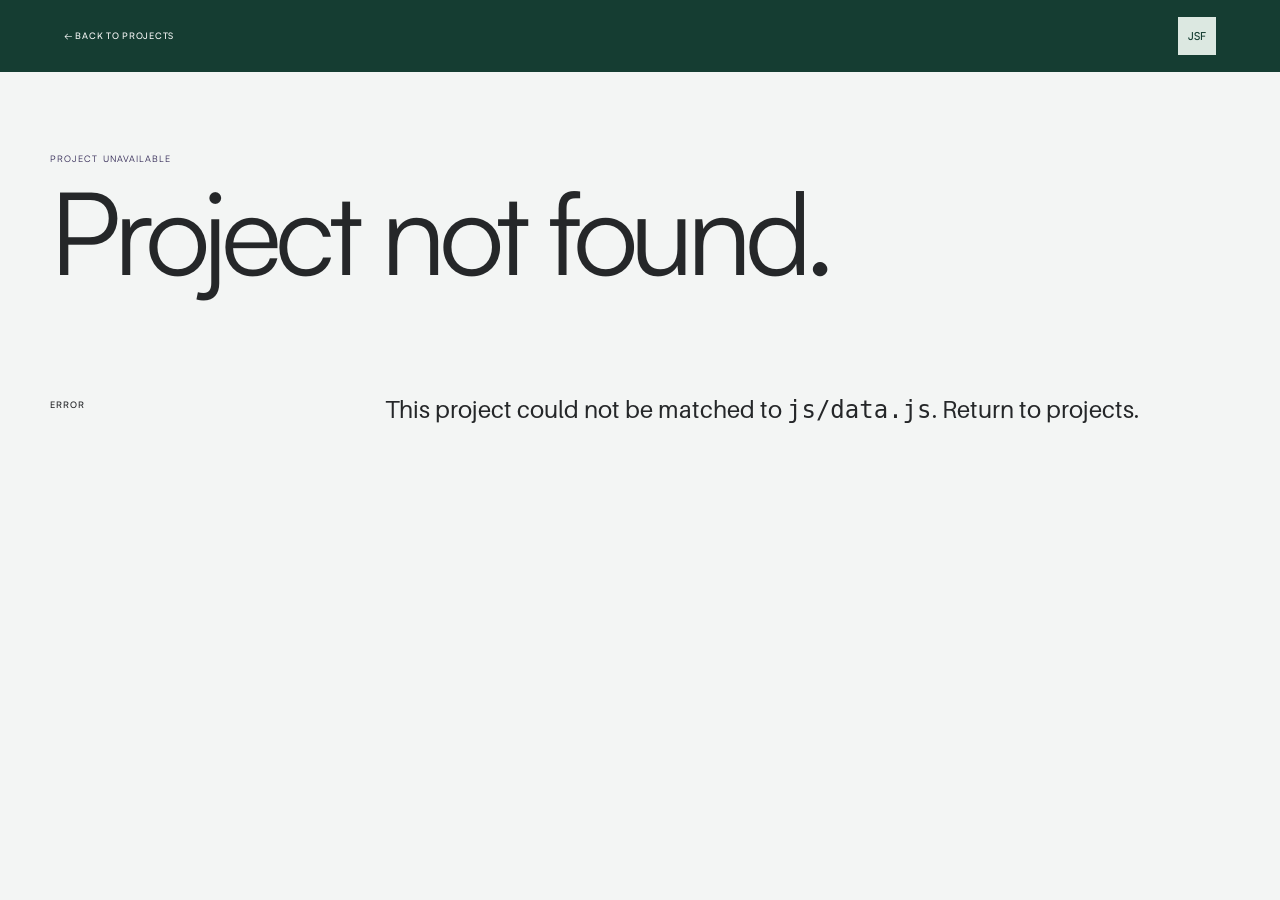
<file: projects/computing-tool/index.html>
<!doctype html><html lang="en"><head><meta charset="utf-8"><meta name="viewport" content="width=device-width,initial-scale=1"><meta name="theme-color" content="#F3F5F4"><title>Computing Tool - Joshua Ferreira</title><link rel="stylesheet" href="../../style.css"><script src="../../js/data.js" defer></script><script src="../../js/project.js" defer></script></head><body><main class="project-page"><header class="project-top"><a class="project-back" href="../../index.html#projects">← Back to projects</a><a class="project-mark" href="../../index.html" aria-label="Back to portfolio">JSF</a></header><article class="project-article" id="project-article" aria-live="polite"><p>Loading project...</p></article></main></body></html>
</file>
<file: style.css>
@font-face {
  font-family:"Aileron";
  src:url("assets/fonts/extracted/aileron_0102/Aileron-Thin.otf") format("opentype");
  font-style:normal;
  font-weight:100;
  font-display:swap;
}
@font-face {
  font-family:"Aileron";
  src:url("assets/fonts/extracted/aileron_0102/Aileron-UltraLight.otf") format("opentype");
  font-style:normal;
  font-weight:200;
  font-display:swap;
}
@font-face {
  font-family:"Aileron";
  src:url("assets/fonts/extracted/aileron_0102/Aileron-Light.otf") format("opentype");
  font-style:normal;
  font-weight:300;
  font-display:swap;
}
@font-face {
  font-family:"Aileron";
  src:url("assets/fonts/extracted/aileron_0102/Aileron-Regular.otf") format("opentype");
  font-style:normal;
  font-weight:400;
  font-display:swap;
}
@font-face {
  font-family:"Aileron";
  src:url("assets/fonts/extracted/aileron_0102/Aileron-SemiBold.otf") format("opentype");
  font-style:normal;
  font-weight:600;
  font-display:swap;
}
@font-face {
  font-family:"Aileron";
  src:url("assets/fonts/extracted/aileron_0102/Aileron-Bold.otf") format("opentype");
  font-style:normal;
  font-weight:700;
  font-display:swap;
}
@font-face {
  font-family:"Aileron";
  src:url("assets/fonts/extracted/aileron_0102/Aileron-Heavy.otf") format("opentype");
  font-style:normal;
  font-weight:800;
  font-display:swap;
}
@font-face {
  font-family:"Aileron";
  src:url("assets/fonts/extracted/aileron_0102/Aileron-Black.otf") format("opentype");
  font-style:normal;
  font-weight:900;
  font-display:swap;
}
@font-face {
  font-family:"Aileron";
  src:url("assets/fonts/extracted/aileron_0102/Aileron-LightItalic.otf") format("opentype");
  font-style:italic;
  font-weight:300;
  font-display:swap;
}
@font-face {
  font-family:"Aileron";
  src:url("assets/fonts/extracted/aileron_0102/Aileron-Italic.otf") format("opentype");
  font-style:italic;
  font-weight:400;
  font-display:swap;
}
@font-face {
  font-family:"Aileron";
  src:url("assets/fonts/extracted/aileron_0102/Aileron-SemiBoldItalic.otf") format("opentype");
  font-style:italic;
  font-weight:600;
  font-display:swap;
}
@font-face {
  font-family:"Aileron";
  src:url("assets/fonts/extracted/aileron_0102/Aileron-BoldItalic.otf") format("opentype");
  font-style:italic;
  font-weight:700;
  font-display:swap;
}
@font-face {
  font-family:"Aileron";
  src:url("assets/fonts/extracted/aileron_0102/Aileron-HeavyItalic.otf") format("opentype");
  font-style:italic;
  font-weight:800;
  font-display:swap;
}
@font-face {
  font-family:"Aileron";
  src:url("assets/fonts/extracted/aileron_0102/Aileron-BlackItalic.otf") format("opentype");
  font-style:italic;
  font-weight:900;
  font-display:swap;
}
@font-face {
  font-family:"Aileron";
  src:url("assets/fonts/extracted/aileron_0102/Aileron-ThinItalic.otf") format("opentype");
  font-style:italic;
  font-weight:100;
  font-display:swap;
}
@font-face {
  font-family:"Aileron";
  src:url("assets/fonts/extracted/aileron_0102/Aileron-UltraLightItalic.otf") format("opentype");
  font-style:italic;
  font-weight:200;
  font-display:swap;
}
@font-face {
  font-family:"Satoshi";
  src:url("assets/fonts/extracted/Satoshi/Fonts/WEB/fonts/Satoshi-Light.woff2") format("woff2");
  font-style:normal;
  font-weight:300;
  font-display:swap;
}
@font-face {
  font-family:"Satoshi";
  src:url("assets/fonts/extracted/Satoshi/Fonts/WEB/fonts/Satoshi-Regular.woff2") format("woff2");
  font-style:normal;
  font-weight:400;
  font-display:swap;
}
@font-face {
  font-family:"Satoshi";
  src:url("assets/fonts/extracted/Satoshi/Fonts/WEB/fonts/Satoshi-Medium.woff2") format("woff2");
  font-style:normal;
  font-weight:500;
  font-display:swap;
}
@font-face {
  font-family:"Satoshi";
  src:url("assets/fonts/extracted/Satoshi/Fonts/WEB/fonts/Satoshi-Bold.woff2") format("woff2");
  font-style:normal;
  font-weight:700;
  font-display:swap;
}
@font-face {
  font-family:"Satoshi";
  src:url("assets/fonts/extracted/Satoshi/Fonts/WEB/fonts/Satoshi-Black.woff2") format("woff2");
  font-style:normal;
  font-weight:900;
  font-display:swap;
}
@font-face {
  font-family:"Satoshi";
  src:url("assets/fonts/extracted/Satoshi/Fonts/WEB/fonts/Satoshi-LightItalic.woff2") format("woff2");
  font-style:italic;
  font-weight:300;
  font-display:swap;
}
@font-face {
  font-family:"Satoshi";
  src:url("assets/fonts/extracted/Satoshi/Fonts/WEB/fonts/Satoshi-Italic.woff2") format("woff2");
  font-style:italic;
  font-weight:400;
  font-display:swap;
}
@font-face {
  font-family:"Satoshi";
  src:url("assets/fonts/extracted/Satoshi/Fonts/WEB/fonts/Satoshi-MediumItalic.woff2") format("woff2");
  font-style:italic;
  font-weight:500;
  font-display:swap;
}
@font-face {
  font-family:"Satoshi";
  src:url("assets/fonts/extracted/Satoshi/Fonts/WEB/fonts/Satoshi-BoldItalic.woff2") format("woff2");
  font-style:italic;
  font-weight:700;
  font-display:swap;
}
@font-face {
  font-family:"Satoshi";
  src:url("assets/fonts/extracted/Satoshi/Fonts/WEB/fonts/Satoshi-BlackItalic.woff2") format("woff2");
  font-style:italic;
  font-weight:900;
  font-display:swap;
}
:root {
  --forest:#153D32;
  --violet:#302653;
  --light-grey:#F3F5F4;
  --white:var(--light-grey);
  --charcoal:#252729;
  --pale-green:#DCE8E1;
  --paper:var(--white);
  --ink:var(--charcoal);
  --muted:var(--charcoal);
  --rust:var(--violet);
  --sage:var(--forest);
  --blue:var(--violet);
  --rail:108px;
  --section-icon-main-size:96px;
  --section-icon-menu-size:44px;
  --section-icon-rail-size:60px;
  --body:"Aileron","Helvetica Neue",Arial,sans-serif;
  --display:"Satoshi","Aileron","Helvetica Neue",Arial,sans-serif;
  --ui:"Satoshi","Aileron","Helvetica Neue",Arial,sans-serif;
  --serif:var(--display);
  --sans:var(--body);
  --mono:var(--ui);
}
* {box-sizing:border-box}
html {font-synthesis:none;overflow-x:clip}
html {scroll-behavior:smooth}
body {margin:0; background:var(--paper); color:var(--ink); font-family:var(--sans); overflow-x:hidden}
body.menu-open {overflow:hidden}
a {color:inherit; text-decoration:none}
img {display:block; max-width:100%}
button {font:inherit}
.project-card__arrow {background:var(--pale-green)}
.project-links a:focus-visible,
.rail__link:focus-visible,
.mobile-menu a:focus-visible,
.menu-button:focus-visible,
a:focus-visible,
button:focus-visible {outline:2px solid currentColor;outline-offset:4px}
.skip-link {position:fixed; z-index:1000; left:12px; top:-60px; background:var(--forest); color:var(--white); padding:12px 16px}
.skip-link:focus {top:12px}
.rail {position:fixed; z-index:50; right:0; top:0; bottom:0; width:var(--rail); background:var(--violet); display:flex; flex-direction:column; align-items:center}
.rail__mark {width:46px;height:46px;margin-top:20px;background:var(--forest);display:grid;place-items:center;color:var(--white);font:500 11px var(--mono);transition:.25s}
.rail__mark:hover {background:var(--pale-green);color:var(--charcoal)}
.rail__nav {flex:1;width:100%;display:flex;flex-direction:column;justify-content:center}
.rail__link {height:12.5%;min-height:56px;display:flex;align-items:center;justify-content:center;position:relative;transition:.25s}
.rail__link b {position:absolute;right:calc(var(--rail) - 6px);opacity:0;transform:translateX(8px);font:500 10px var(--mono);text-transform:uppercase;letter-spacing:.08em;background:var(--ink);color:var(--white);padding:7px 9px;transition:.25s;pointer-events:none}
.rail__link:hover b,.rail__link:focus-visible b {opacity:1;transform:none}
.rail__link:hover,.rail__link:focus-visible,.rail__link.is-active {background:var(--forest)}
.section-icon {display:inline-flex;align-items:center;justify-content:center;flex:none;width:var(--section-icon-main-size);height:var(--section-icon-main-size);--section-icon-primary:var(--forest);--section-icon-secondary:var(--violet);transition:transform .25s ease}
.section-icon__art {display:block;width:100%;height:100%;overflow:visible}
.rail__link .section-icon {width:var(--section-icon-rail-size);height:var(--section-icon-rail-size)}
.mobile-menu .section-icon {width:var(--section-icon-menu-size);height:var(--section-icon-menu-size)}
.rail__link .section-icon {--section-icon-primary:var(--white);--section-icon-secondary:var(--pale-green)}
.rail__link:hover .section-icon,.rail__link:focus-visible .section-icon {--section-icon-primary:var(--pale-green);--section-icon-secondary:var(--white);transform:scale(1.08)}
.rail__link.is-active .section-icon {transform:scale(1.05)}
.menu-button,.mobile-menu {display:none}
main {margin-right:var(--rail)}
.section {position:relative;padding-left:clamp(24px,7vw,112px);padding-right:clamp(24px,7vw,112px)}
.hero {height:min(100vh,900px);min-height:640px;max-height:900px;padding-top:24px;overflow:visible;background-color:var(--pale-green);background-image:url("assets/backgrounds_and_textures/pale-green-brushed-aluminium.webp");background-repeat:no-repeat;background-position:center;background-size:cover}
.hero__composition {position:relative;height:100%}
.hero__title {position:absolute;z-index:2;top:24%;left:-.02em;margin:0;padding-left:clamp(48px,.6em,108px);font:500 clamp(100px,13vw,210px)/.72 var(--serif);letter-spacing:-.075em}
.title-line {display:block}
.hero__title .section-icon {position:absolute;left:0;top:calc(.28em - 40px);margin:0}
.hero__title:hover .section-icon {transform:scale(1.05)}
.hero__title > .title-line:not(.title-line--indented) {position:relative;top:-.08em}
.title-line--indented {margin-left:0;font-weight:400}
.hero__side {position:absolute;left:3%;bottom:19%;width:270px;display:flex;gap:18px}
.hero__side p {margin:0;font:400 13px/1.7 var(--sans);color:var(--charcoal)}
.hero__sawblade {position:absolute;z-index:1;width:min(90vw,800px);aspect-ratio:1;right:max(-400px,-45vw);top:-35px;display:grid;place-items:center;pointer-events:none;will-change:transform}
.hero__sawblade .section-icon {width:100%;height:100%;--section-icon-primary:var(--violet);--section-icon-secondary:var(--forest)}
.scroll-cue {position:absolute;bottom:24px;left:clamp(24px,7vw,112px);font:500 10px var(--mono);text-transform:uppercase;letter-spacing:.12em}
.section-heading {margin-bottom:52px}
.section-heading h2 {display:flex;align-items:center;gap:.22em;font:400 clamp(58px,7vw,100px)/.88 var(--serif);letter-spacing:-.055em;margin:0}
.section-heading:hover h2 .section-icon {transform:scale(1.04)}
.section-heading--row {display:flex;align-items:flex-end;justify-content:space-between}
.section-heading__aside {width:260px;margin:0 0 8px;font:400 12px/1.8 var(--sans);color:var(--muted)}
.about {padding-top:120px;padding-bottom:112px;background:var(--white)}
.about__grid {display:grid;grid-template-columns:minmax(0,.9fr) minmax(0,1.1fr);gap:clamp(48px,8vw,128px);align-items:start}
.about__lede {max-width:16ch;font:400 clamp(30px,3.2vw,48px)/1.15 var(--serif);letter-spacing:-.025em;margin:0}
.about__lede .text-emphasis {color:var(--forest);font-weight:400}
.about__details {display:grid}
.about__details>div {display:grid;grid-template-columns:150px 1fr;gap:20px;padding:18px 0;border-top:1px solid var(--light-grey)}
.about__details>div:last-child {border-bottom:1px solid var(--light-grey)}
.about__details h3 {margin:0;font:500 9px var(--mono);text-transform:uppercase;letter-spacing:.08em}
.about__details p {margin:0;color:var(--muted);font-size:13px;line-height:1.75}
.interests {
  padding-top:116px;
  padding-bottom:124px;
  background-color:var(--forest);
  background-image:url("assets/backgrounds_and_textures/forest-green-brushed-aluminium.webp");
  background-repeat:no-repeat;
  background-position:center;
  background-size:cover;
  color:var(--white);
}
.interests .section-icon {--section-icon-primary:var(--white);--section-icon-secondary:var(--pale-green)}
.interests .section-heading__aside {color:var(--pale-green)}
.interest-list {display:grid;gap:12px;padding-top:24px}
.interest {min-height:96px;display:grid;grid-template-columns:70px minmax(220px,1fr) 1fr 0;align-items:center;padding:8px 0;cursor:default;transition:background .65s ease,padding-left .65s cubic-bezier(.2,.7,.2,1);overflow:hidden;position:relative}
.interest__number {font:400 9px var(--mono);color:var(--pale-green)}
.interest h3 {margin:0;font:400 clamp(28px,3vw,44px) var(--serif);letter-spacing:-.03em}
.interest>p {font-size:12px;color:var(--pale-green);transition:opacity .65s ease}
.interest__detail {position:absolute;right:0;width:32%;font-size:12px;line-height:1.6;color:var(--white);opacity:0;transform:translateX(20px);transition:opacity .65s ease,transform .65s cubic-bezier(.2,.7,.2,1)}
.interest:hover,.interest:focus-visible {background:var(--violet);padding-left:18px}
.interest:hover>p,.interest:focus-visible>p {opacity:0}
.interest:hover .interest__detail,.interest:focus-visible .interest__detail {opacity:1;transform:none}
.projects {padding-top:120px;padding-bottom:128px;background:var(--violet);color:var(--white)}
.projects .section-icon {--section-icon-primary:var(--white);--section-icon-secondary:var(--pale-green)}
.projects .section-heading__aside {color:var(--pale-green)}
.project-grid {display:grid;grid-template-columns:repeat(12,1fr);gap:48px 24px}
.project-card {grid-column:span 5}
.project-card:nth-child(3n+2) {grid-column:6/span 7;margin-top:80px}
.project-card:nth-child(3n+3) {grid-column:2/span 6}
.project-card--wide {grid-column:span 7}
.project-card__image {overflow:hidden;position:relative;aspect-ratio:3/2;background:var(--light-grey)}
.project-card--wide .project-card__image {aspect-ratio:16/10}
.project-card:nth-child(3n+2) .project-card__image {background:var(--pale-green)}
.project-card:nth-child(3n+3) .project-card__image {background:var(--violet)}
.project-card__placeholder {position:absolute;z-index:0;inset:0;display:flex;align-items:flex-end;justify-content:space-between;padding:18px;font:500 9px var(--mono);text-transform:uppercase;letter-spacing:.12em;color:var(--charcoal);background:var(--pale-green)}
.project-card:nth-child(3n+3) .project-card__placeholder {color:var(--white);background:var(--forest)}
.project-card__placeholder b {font-size:38px;line-height:1;font-weight:400;letter-spacing:-.04em}
.project-card__image img {position:absolute;z-index:1;inset:0;width:100%;height:100%;object-fit:cover;transition:transform .7s cubic-bezier(.2,.7,.2,1)}
.project-card__arrow {position:absolute;right:16px;top:16px;width:42px;height:42px;background:var(--paper);display:grid;place-items:center;transform:scale(.7);opacity:0;transition:.35s}
.project-card a:hover .project-card__image img {transform:scale(1.025)}
.project-card a:hover .project-card__arrow {transform:scale(1);opacity:1}
.project-card__meta {display:flex;justify-content:space-between;padding:12px 0 8px;font:400 8px var(--mono);text-transform:uppercase;color:var(--pale-green)}
.project-card h3 {font:400 34px var(--serif);letter-spacing:-.03em;margin:12px 0 6px;color:var(--white)}
.project-card p {max-width:420px;margin:0;color:var(--pale-green);font-size:12px;line-height:1.65}
.project-status {grid-column:1/-1;color:var(--pale-green)}
.experience {padding-top:112px;padding-bottom:108px;background-color:var(--light-grey);background-image:url("assets/backgrounds_and_textures/cool-light-grey-brushed-aluminium.webp");background-repeat:no-repeat;background-position:center;background-size:cover}
.timeline {display:grid;gap:20px}
.timeline__item {display:grid;grid-template-columns:120px 1fr;min-height:148px;padding:22px 0}
.timeline__item time {font:400 11px var(--mono);color:var(--violet)}
.timeline__item>div {max-width:700px}
.timeline__type {font:400 8px var(--mono)!important;text-transform:uppercase;letter-spacing:.12em;color:var(--muted)!important;margin:0 0 10px!important}
.timeline__item h3 {font:400 30px var(--serif);margin:0 0 6px}
.timeline__item p {font-size:13px;line-height:1.7;color:var(--muted);margin:0}
.certifications {padding-top:96px;padding-bottom:104px;background:var(--pale-green)}
.credential-list {display:grid;gap:18px}
.credential {display:grid;grid-template-columns:2fr 1fr 100px 50px;align-items:center;min-height:88px}
.credential span {font:400 8px var(--mono);text-transform:uppercase;color:var(--muted)}
.credential h3 {font:400 24px var(--serif);margin:8px 0 0}
.credential p,.credential time,.credential a {font-size:11px}
.credential time {font-family:var(--mono)}
.credential a {font:400 9px var(--mono);text-align:right}
.contact {
  min-height:600px;
  height:min(72vh,760px);
  padding-top:96px;
  display:flex;
  flex-direction:column;
  justify-content:space-between;
  background-color:var(--charcoal);
  background-image:url("assets/backgrounds_and_textures/charcoal-concrete.webp");
  background-repeat:no-repeat;
  background-position:center;
  background-size:cover;
  color:var(--white);
}
.contact__inner h2 {display:flex;align-items:center;gap:.2em;font:400 clamp(70px,10vw,140px)/.82 var(--serif);letter-spacing:-.06em;margin:0 0 48px}
.contact__inner h2 .section-icon {--section-icon-primary:var(--white);--section-icon-secondary:var(--pale-green)}
.contact__inner h2:hover .section-icon {transform:scale(1.04)}
.contact__inner h2 .text-emphasis {color:var(--pale-green);font-weight:400}
.contact__bottom {display:flex;justify-content:space-between;align-items:flex-end}
.contact__bottom>p {max-width:380px;color:var(--light-grey);font-size:12px;line-height:1.7}
.contact__links {display:flex;gap:30px}
.contact__links a {font:400 10px var(--mono);padding-bottom:6px;transition:color .25s}
.contact__links a:hover,.contact__links a:focus-visible {color:var(--pale-green)}
.contact footer {height:72px;display:flex;justify-content:space-between;align-items:center;font:400 9px var(--mono);text-transform:uppercase;color:var(--light-grey)}
.noscript {position:fixed;z-index:1000;bottom:0;left:0;right:0;background:var(--violet);color:var(--white);text-align:center;padding:12px;margin:0}
.project-page {min-height:100vh;padding:0 0 56px;margin-right:0;background:var(--light-grey)}
.project-top {height:72px;display:flex;align-items:center;justify-content:space-between;padding:0 clamp(20px,5vw,72px);background:var(--forest);color:var(--white)}
.project-back {font:500 9px var(--mono);text-transform:uppercase;letter-spacing:.08em}
.project-mark {width:38px;height:38px;display:grid;place-items:center;background:var(--pale-green);color:var(--forest);font:500 11px var(--mono)}
.project-article {width:min(1180px,calc(100% - 40px));margin:0 auto}
.project-hero {padding:72px 0 40px}
.project-kicker {font:400 9px var(--mono);text-transform:uppercase;letter-spacing:.12em;color:var(--violet)}
.project-hero h1 {font:400 clamp(64px,9vw,130px)/.85 var(--serif);letter-spacing:-.06em;margin:18px 0 26px;max-width:900px}
.project-hero-meta {display:flex;gap:48px;padding-top:10px;font:400 9px var(--mono);text-transform:uppercase;color:var(--violet)}
.project-cover {margin:0 0 72px}
.project-cover img {width:100%;max-height:680px;object-fit:cover}
.project-cover figcaption {display:flex;justify-content:space-between;margin-top:10px;font:400 8px var(--mono);text-transform:uppercase;color:var(--muted)}
.article-section {display:grid;grid-template-columns:minmax(150px,25%) 1fr;gap:40px;padding:44px 0 56px}
.article-section + .article-section {margin-top:12px}
.article-section h2 {font:500 9px var(--mono);text-transform:uppercase;letter-spacing:.1em;margin:8px 0}
.article-section p,.article-section li {font:400 clamp(17px,2vw,24px)/1.55 var(--sans);max-width:760px;margin:0 0 18px}
.article-section ul {display:grid;gap:12px;list-style:none;margin:0;padding:0}
.article-section li {padding:8px 0}
.project-links {display:flex;gap:12px;margin-top:20px}
.project-links a {font:400 9px var(--mono);text-transform:uppercase;background:var(--forest);color:var(--white);padding:12px 14px;transition:background .25s}
.project-links a:nth-child(2) {background:var(--violet)}
.project-links a:hover {background:var(--charcoal);color:var(--white)}
.reveal {opacity:0;transform:translateY(18px);transition:opacity .8s ease,transform .8s cubic-bezier(.2,.7,.2,1)}
.reveal.is-visible {opacity:1;transform:none}
@media (max-width:980px) {
  :root {--rail:0px;--section-icon-main-size:72px}
  .rail {display:none}
  main {margin-right:0}
  .menu-button {display:flex;position:fixed;z-index:120;right:18px;top:18px;width:48px;height:48px;border:0;background:var(--violet);color:var(--white);flex-direction:column;justify-content:center;align-items:center;gap:6px}
  .menu-button:focus-visible {outline:none}
  .menu-button span {width:16px;height:2px;background:currentColor;transition:.35s}
  .menu-button[aria-expanded="true"] span:first-child {transform:translateY(3.5px) rotate(45deg)}
  .menu-button[aria-expanded="true"] span:last-child {transform:translateY(-3.5px) rotate(-45deg)}
  .mobile-menu {display:flex;position:fixed;z-index:110;inset:0;background:var(--forest);color:var(--white);opacity:0;visibility:hidden;align-items:center;padding:10vw;transition:.35s}
  .mobile-menu[aria-hidden="false"] {opacity:1;visibility:visible}
  .mobile-menu nav {display:flex;flex-direction:column;gap:12px;width:min(100%,740px)}
  .mobile-menu a {display:flex;align-items:flex-start;font:400 clamp(38px,8vw,64px)/1.15 var(--serif);opacity:0;transform:translateY(20px);transition:.4s}
  .mobile-menu[aria-hidden="false"] a {opacity:1;transform:none}
  .mobile-menu[aria-hidden="false"] a:nth-child(1){transition-delay:.08s}.mobile-menu[aria-hidden="false"] a:nth-child(2){transition-delay:.12s}.mobile-menu[aria-hidden="false"] a:nth-child(3){transition-delay:.16s}.mobile-menu[aria-hidden="false"] a:nth-child(4){transition-delay:.20s}.mobile-menu[aria-hidden="false"] a:nth-child(5){transition-delay:.24s}.mobile-menu[aria-hidden="false"] a:nth-child(6){transition-delay:.28s}.mobile-menu[aria-hidden="false"] a:nth-child(7){transition-delay:.32s}
  .mobile-menu__label {flex:1;min-width:0}
  .mobile-menu .section-icon {flex:none;margin-right:12px;--section-icon-primary:var(--white);--section-icon-secondary:var(--pale-green)}
  .mobile-menu a:hover .section-icon,.mobile-menu a:focus-visible .section-icon {--section-icon-primary:var(--pale-green);--section-icon-secondary:var(--white);transform:scale(1.08)}
  .hero {height:min(86vh,760px);min-height:600px}
  .hero__title {font-size:clamp(90px,18vw,160px);top:24%}
  .hero__title .section-icon {left:min(0px,calc(.6em - 64px));top:calc(.28em - 32px)}
  .hero__sawblade {top:calc(100% - min(74vw,655px) - 100px)}
  .about__grid {grid-template-columns:minmax(0,.8fr) minmax(0,1.2fr);gap:48px}
  .interest__detail {width:38%}
  .credential {grid-template-columns:2fr 1fr 70px 40px}
}
@media (max-width:680px) {
  .section {padding-left:20px;padding-right:20px}
  .hero {height:min(82vh,680px);min-height:560px;max-height:none}
  .hero__title {top:21%;font-size:clamp(76px,25vw,118px);letter-spacing:-.07em}
  .hero__title .section-icon {top:calc(.28em - 32px)}
  .hero__side {left:0;bottom:9%;width:min(230px,calc(100vw - 40px))}
  .hero__side p {font-size:12px}
  .scroll-cue {left:20px}
  .section-heading {margin-bottom:34px}
  .section-heading h2 {font-size:52px}
  .section-heading--row {display:block}
  .section-heading__aside {margin-top:24px;width:90%}
  .about {padding-top:72px;padding-bottom:80px}
  .interests {padding-top:80px;padding-bottom:88px}
  .projects {padding-top:76px;padding-bottom:84px}
  .experience {padding-top:76px;padding-bottom:80px}
  .certifications {padding-top:64px;padding-bottom:72px}
  .about__grid {grid-template-columns:1fr;gap:36px}
  .about__lede {font-size:32px;max-width:none}
  .about__details>div {grid-template-columns:1fr;gap:8px;padding:14px 0}
  .about__details>div:last-child {border-bottom:1px solid var(--light-grey)}
  .interest-list {gap:8px;padding-top:16px}
  .interest {min-height:82px;grid-template-columns:38px 1fr}
  .interest>p {display:none}
  .interest h3 {font-size:27px}
  .interest__detail {display:none}
  .interest:hover,.interest:focus-visible {padding-left:8px}
  .project-grid {display:block}
  .project-card,.project-card:nth-child(n) {width:100%;margin:0 0 36px}
  .project-card h3 {font-size:30px}
  .timeline__item {grid-template-columns:70px minmax(0,1fr);min-height:128px;padding:16px 0}
  .timeline__item>div {min-width:0}
  .timeline {gap:12px}
  .credential {grid-template-columns:1fr 55px 45px}
  .credential-list {gap:12px}
  .credential {min-height:76px}
  .credential p {display:none}
  .credential h3 {font-size:20px}
  .contact {height:auto;min-height:520px;padding-top:68px}
  .contact__inner h2 {font-size:64px;margin:0 0 32px}
  .contact__bottom {display:block}
  .contact__links {margin-top:18px;gap:20px}
  .contact footer {height:64px}
}
/* Keep the decorative sawblade between the title and intro on narrow screens. */
@media (min-width:340px) and (max-width:471px) and (max-height:683px) {
  .hero__sawblade {width:calc(482px - 53.6vw);right:-10vw;top:calc(21% + 44.3vw - 53px)}
}
@media (min-width:472px) and (max-width:680px) and (max-height:683px) {
  .hero__sawblade {width:229px;right:-10vw;top:calc(21% + 157px)}
}
@media (min-width:340px) and (max-width:471px) and (min-height:684px) and (max-height:829px) {
  .hero__sawblade {width:min(calc(613px - 53.6vw),calc(482px - 53.6vw + max(0px,88vh - 600px)));right:-10vw;top:calc(21% + 44.3vw - 15.3vh + 51px)}
}
@media (min-width:472px) and (max-width:680px) and (min-height:684px) and (max-height:829px) {
  .hero__sawblade {width:min(360px,calc(229px + max(0px,88vh - 600px)));right:-10vw;top:calc(21% + 261px - 15.3vh)}
}
@media (min-width:340px) and (max-width:471px) and (min-height:830px) {
  .hero__sawblade {width:calc(613px - 53.6vw);right:-10vw;top:calc(44.3vw + 67px)}
}
@media (min-width:472px) and (max-width:680px) and (min-height:830px) {
  .hero__sawblade {width:360px;right:-10vw;top:277px}
}
@media (max-width:360px) {
  :root {--section-icon-main-size:52px}
  .section-heading h2 {font-size:40px}
  .hero__title .section-icon {left:0}
}
@media (max-width:680px) {
  .project-top {height:64px}
  .project-hero {padding:48px 0 32px}
  .project-hero h1 {font-size:58px}
  .project-hero-meta {gap:20px;flex-wrap:wrap}
  .project-cover {margin-bottom:48px}
  .article-section {grid-template-columns:1fr;gap:14px;padding:24px 0 36px}
  .article-section p,.article-section li {font-size:18px}
}
@media (max-width:360px) {
  .project-hero h1 {font-size:clamp(42px,15.5vw,52px)}
}
@media (min-width:361px) and (max-width:400px) {
  #certifications .section-heading h2 {font-size:clamp(44px,12vw,48px)}
}
@media (max-width:300px) {
  .section-heading h2 {font-size:32px}
  .contact__inner h2 {font-size:52px}
  .hero__title {font-size:clamp(48px,22vw,68px)}
}
@media (max-width:260px) {
  .section-heading h2 {font-size:clamp(21px,9vw,24px)}
  .interest h3 {font-size:clamp(22px,10vw,26px)}
  .contact__inner h2 {font-size:clamp(32px,15vw,40px)}
}
@media (max-width:280px) {
  .timeline__item h3 {font-size:clamp(22px,9vw,26px);overflow-wrap:anywhere}
}
@media (min-width:301px) and (max-width:319px) {
  #certifications .section-heading h2 {font-size:clamp(37px,12.5vw,40px)}
  .contact__inner h2 {font-size:clamp(52px,19.5vw,62px)}
}
@media (prefers-reduced-motion:reduce) {
  html {scroll-behavior:auto}
  *,*::before,*::after {animation-duration:.01ms!important;animation-iteration-count:1!important;transition-duration:.01ms!important}
  .reveal {opacity:1!important;transform:none!important}
}
</file>
